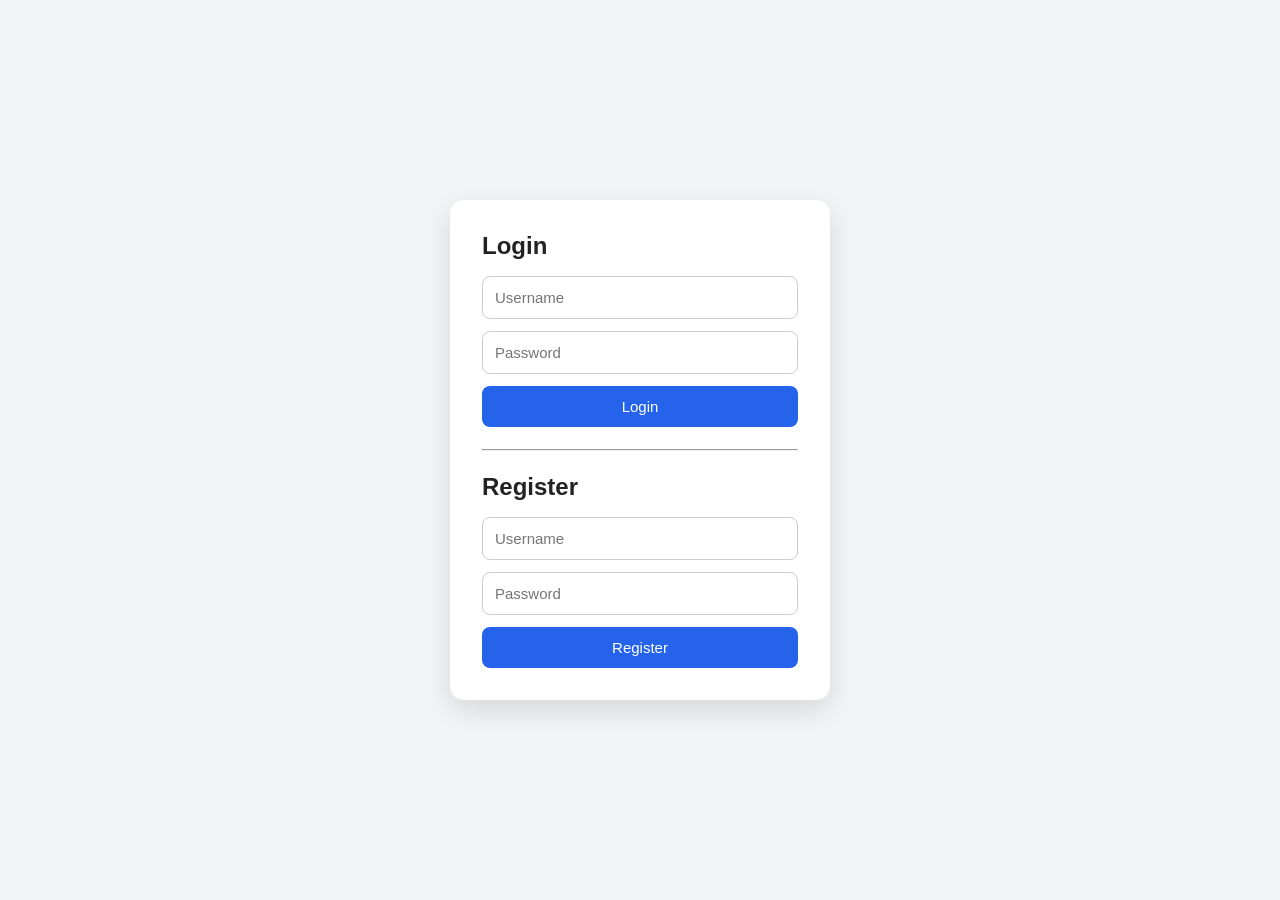
<file: frontend/index.html>
<!DOCTYPE html>
<html lang="en">
<head>
    <meta charset="UTF-8">
    <title>LLM Chat</title>

    <link rel="stylesheet" href="css/styles.css">
</head>

<body>

<div class="container">

    <aside class="sidebar">

        <button id="new-chat">
            New chat
        </button>

        <div id="chat-list"></div>

    </aside>

    <main class="chat">

        <div id="messages"></div>

        <div class="input">

            <textarea id="message"></textarea>

            <button id="send">
                Send
            </button>

        </div>

    </main>

</div>

<script type="module" src="js/app.js"></script>

</body>
</html>
</file>
<file: frontend/css/styles.css>
* {
    margin: 0;
    padding: 0;
    box-sizing: border-box;
}

body {
    font-family: Inter, Arial, sans-serif;
    background: #f3f4f6;
    color: #222;
}

/* ================= LOGIN ================= */

body:has(.login) {
    display: flex;
    justify-content: center;
    align-items: center;
    height: 100vh;
}

.login {
    width: 380px;
    background: white;
    padding: 32px;
    border-radius: 14px;
    box-shadow: 0 10px 30px rgba(0,0,0,.12);
}

.login h2 {
    margin-bottom: 16px;
}

.login input {
    width: 100%;
    padding: 12px;
    margin-bottom: 12px;

    border: 1px solid #ccc;
    border-radius: 8px;

    font-size: 15px;
}

.login button {
    width: 100%;
    padding: 12px;

    border: none;
    border-radius: 8px;

    background: #2563eb;
    color: white;

    cursor: pointer;
    font-size: 15px;
}

.login button:hover {
    background: #1d4ed8;
}

.login hr {
    margin: 22px 0;
}

/* ================= CHAT ================= */

.container {
    display: flex;
    height: 100vh;
}

.sidebar {
    width: 280px;
    background: #1f2937;
    color: white;

    display: flex;
    flex-direction: column;

    padding: 16px;
}

#new-chat {
    border: none;
    border-radius: 10px;

    padding: 12px;

    background: #2563eb;
    color: white;

    cursor: pointer;

    margin-bottom: 16px;

    font-size: 15px;
}

#new-chat:hover {
    background: #1d4ed8;
}

#chat-list {
    display: flex;
    flex-direction: column;
    gap: 8px;

    overflow-y: auto;
}

.chat-row {
    display: flex;
    align-items: center;

    gap: 8px;

    background: #374151;

    padding: 10px;

    border-radius: 8px;

    transition: .2s;
}

.chat-row:hover {
    background: #4b5563;
}

.chat-row.active {
    background: #2563eb;
}

.chat-title {
    flex: 1;

    overflow: hidden;
    white-space: nowrap;
    text-overflow: ellipsis;

    cursor: pointer;
}

.chat-row button {

    border: none;
    background: transparent;

    cursor: pointer;

    font-size: 15px;
}

/* -------- main -------- */

.chat {

    flex: 1;

    display: flex;
    flex-direction: column;

}

#messages {

    flex: 1;

    overflow-y: auto;

    padding: 24px;

    display: flex;
    flex-direction: column;

    gap: 16px;

}

.message {

    max-width: 75%;

    padding: 14px 18px;

    border-radius: 16px;

    line-height: 1.5;

    word-break: break-word;

}

.message.user {

    align-self: flex-end;

    background: #2563eb;

    color: white;

}

.message.assistant {

    align-self: flex-start;

    background: white;

    border: 1px solid #ddd;

}

/* -------- input -------- */

.input {

    display: flex;

    gap: 12px;

    padding: 20px;

    background: white;

    border-top: 1px solid #ddd;

}

#message {

    flex: 1;

    resize: none;

    min-height: 70px;

    padding: 12px;

    border-radius: 10px;

    border: 1px solid #ccc;

    font-size: 15px;

}

#message:focus {

    outline: none;

    border-color: #2563eb;

}

#send {

    width: 120px;

    border: none;

    border-radius: 10px;

    background: #2563eb;

    color: white;

    cursor: pointer;

    font-size: 15px;

}

#send:hover {

    background: #1d4ed8;

}
</file>
